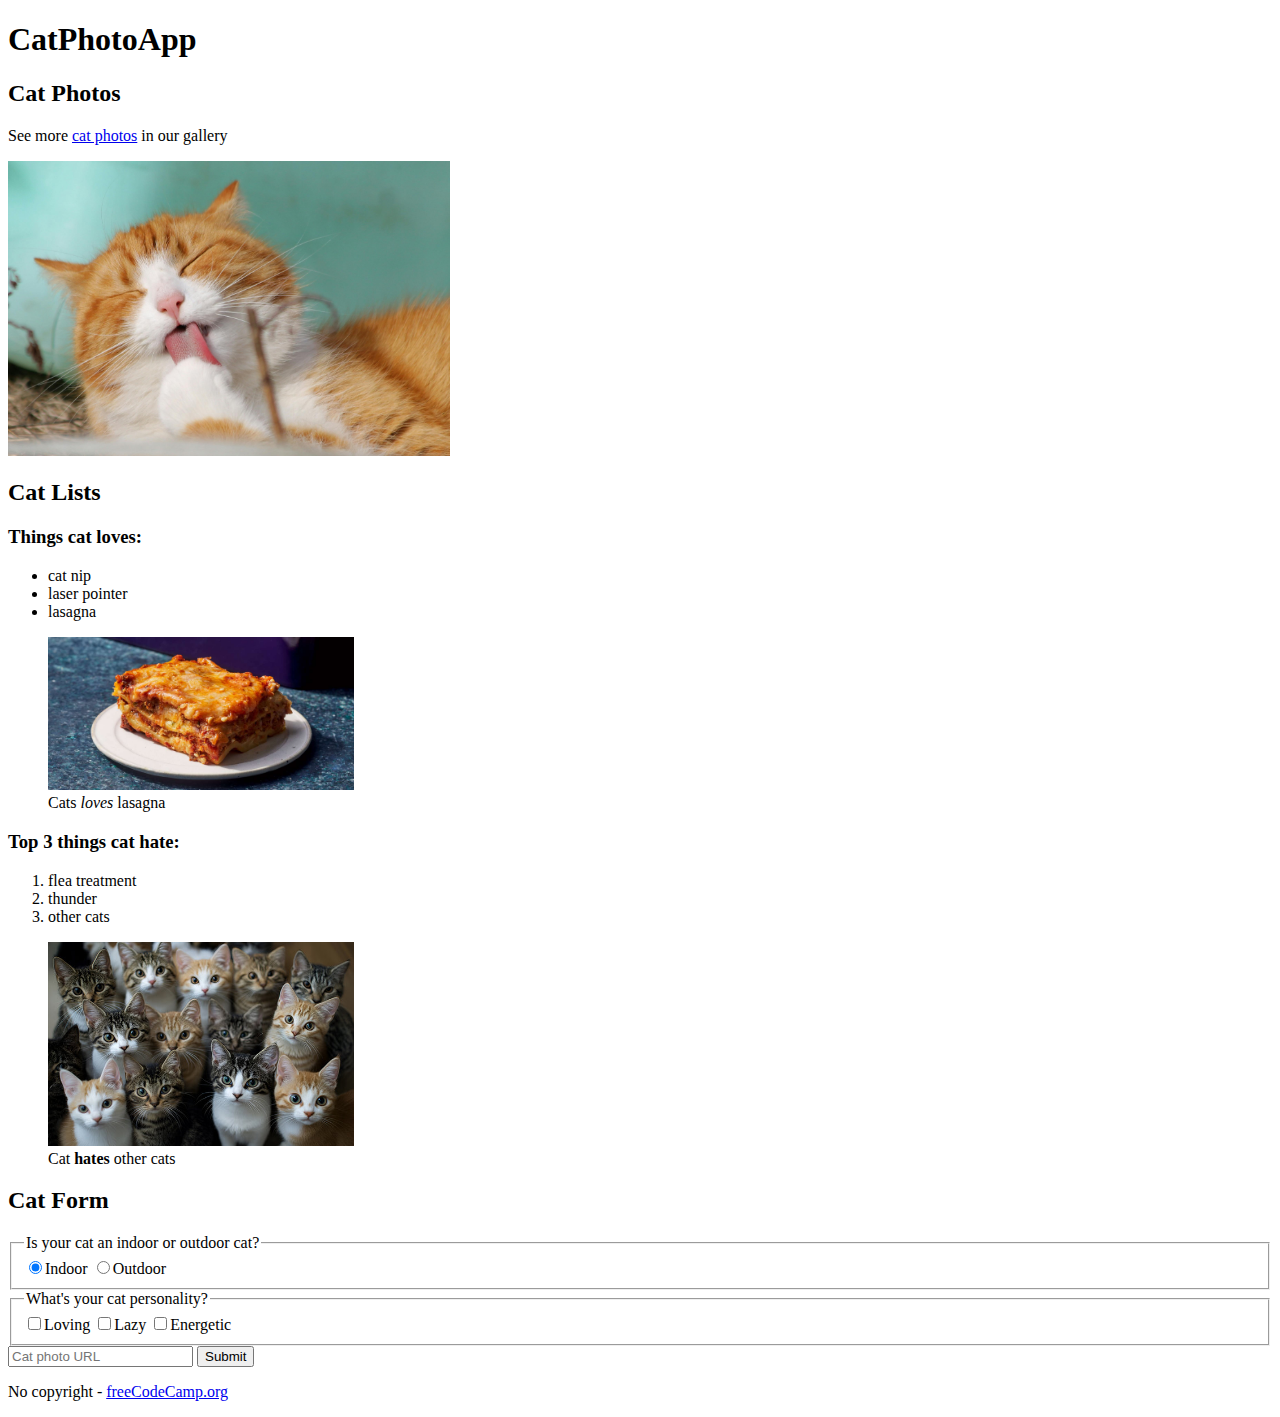
<file: Week1/index.html>
<!DOCTYPE html>
<html lang="en">
<head>
    <meta charset="UTF-8">
    <meta name="viewport" content="width=device-width, initial-scale=1.0">
    <title>Week 1 | CatPhoto App</title>
</head>
<body>
    <main>
    <h1>CatPhotoApp</h1>

    <h2>Cat Photos</h2>
    <p>See more <a href="https://www.pexels.com/search/cat/">cat photos</a> in our gallery</p>
    <img alt="Cat licking paws" src="Cat1.jpg" width="35%" height="35%">
    
    <h2>Cat Lists</h2>

    <h3>Things cat loves: </h3>
    <ul>
        <li>cat nip</li>
        <li>laser pointer</li>
        <li>lasagna</li>
        <p>
        <img src="Lasagna.jpg" alt="Lasgna" width="25%" height="25%">
        <br>
        Cats <i>loves</i> lasagna</p>
    </ul>

    <h3>Top 3 things cat hate: </h3>
    <ol>
        <li>flea treatment</li>
        <li>thunder</li>
        <li>other cats</li>
        <p>
        <img src="FewCats.jpg" alt="A bunch of cats" width="25%" height="25%">
        <br>Cat <strong>hates</strong> other cats
        </p>
    </ol>

    <h2>Cat Form</h2>
    <form>
        <fieldset>
        <legend>Is your cat an indoor or outdoor cat?</legend>
        <input type="radio" name="cat-type" value="Indoor" checked>Indoor
        <input type="radio" name="cat-type" value="Outdoor">Outdoor
        </fieldset>

        <fieldset>
        <legend>What's your cat personality?</legend>
        <input type="checkbox" name="personality" value="Loving">Loving
        <input type="checkbox" name="personality" value="Lazy">Lazy  
        <input type="checkbox" name="personality" value="Energetic">Energetic      
        </fieldset>

        <input type="text" placeholder="Cat photo URL" required>
        <button>Submit</button>
    </form>
    </main>

    <footer>
        <p>No copyright - <a href="https://www.freecodecamp.org">freeCodeCamp.org</a></p>
    </footer>
</body>
</html>
</file>
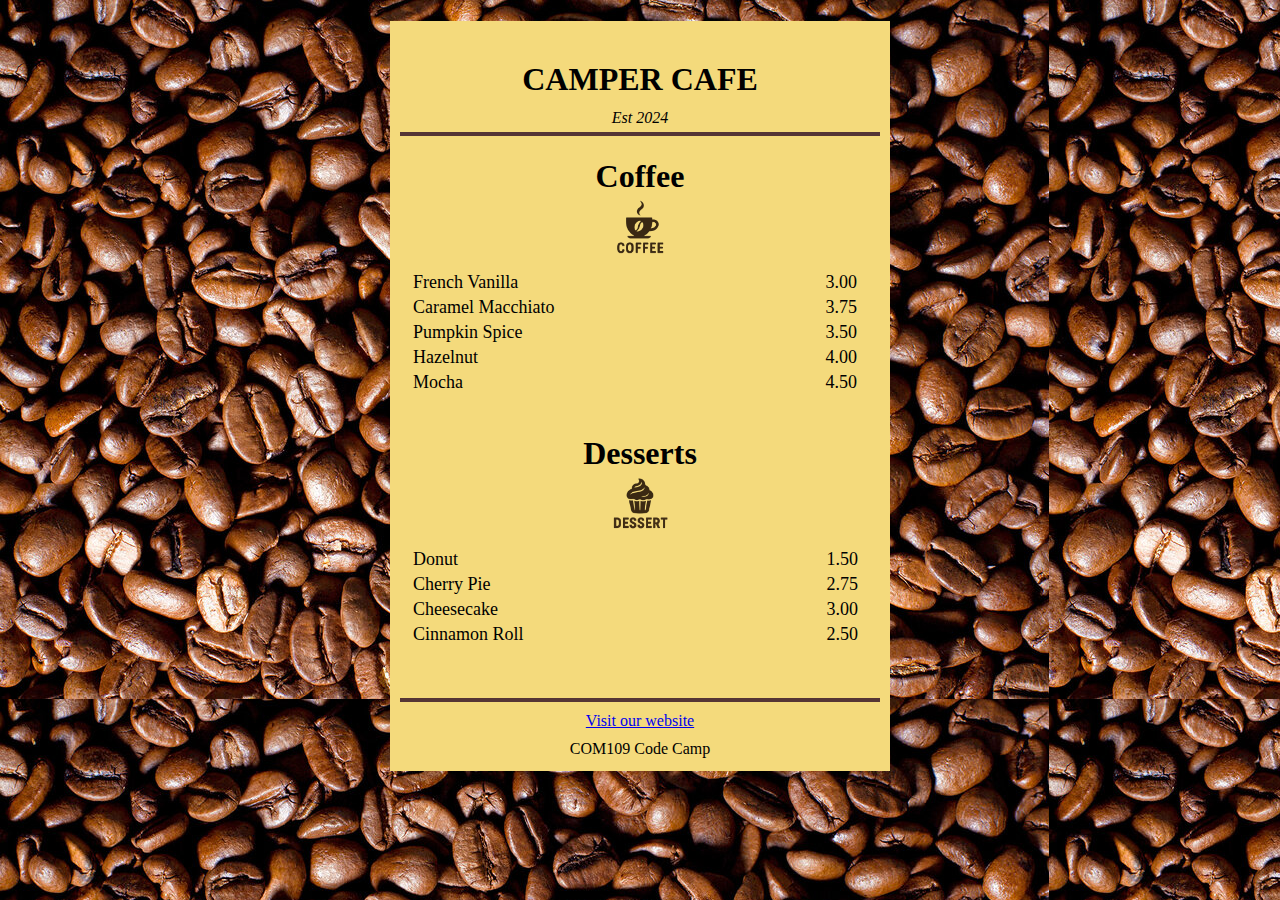
<file: Week2/index.html>
<!DOCTYPE html>
<html lang="en">
<head>
    <meta charset="UTF-8">
    <meta name="viewport" content="width=device-width, initial-scale=1.0">
    <link rel="stylesheet" href="style.css">
    <title>Camper Cafe</title>
</head>
<body background="coffee-beans.jpg" height="auto" width="auto">
    <div class="box">
        <div>
        <h1 id="heading">CAMPER CAFE</h1>
        <p class="estd"><i>Est 2024</i></p>
        </div>

        <div>
        <h1>Coffee</h1>
        <img src="coffeelogo.png" class="coffeelogo">
        </div>
        <table>
            <tr>
            <td  class="things">French Vanilla</td>
            <td class="price">3.00</td>
            </tr>
            <tr>
            <td>Caramel Macchiato</td>
            <td class="price">3.75</td>
            </tr>
            <tr>
            <td  class="things">Pumpkin Spice</td>
            <td class="price">3.50</td>
            </tr>
            <tr>
            <td class="things">Hazelnut</td>
            <td class="price">4.00</td>
            </tr>
            <tr>
            <td class="things">Mocha</td>
            <td class="price">4.50</td>
            </tr>
        </table>
        <br>
        <div>
            <h1>Desserts</h1>
            <img src="dessertlogo.png" class="dessertlogo">
        </div>
        <table>
            <tr>
            <td class="things">Donut</td>
            <td class="price">1.50</td>
            </tr>
            <tr>
            <td class="things">Cherry Pie</td>
            <td class="price">2.75</td>
            </tr>
            <tr>
            <td class="things">Cheesecake</td>
            <td class="price">3.00</td>
            </tr>
            <tr>
            <td class="things">Cinnamon Roll</td>
            <td class="price">2.50</td>
            </tr>
        </table>

        <footer class="foot">
            <a href="https://www.freecodecamp.org">Visit our website</a>
            <p class="com109">COM109 Code Camp</p>
        </footer>
    </div>
</body>
</html>
</file>
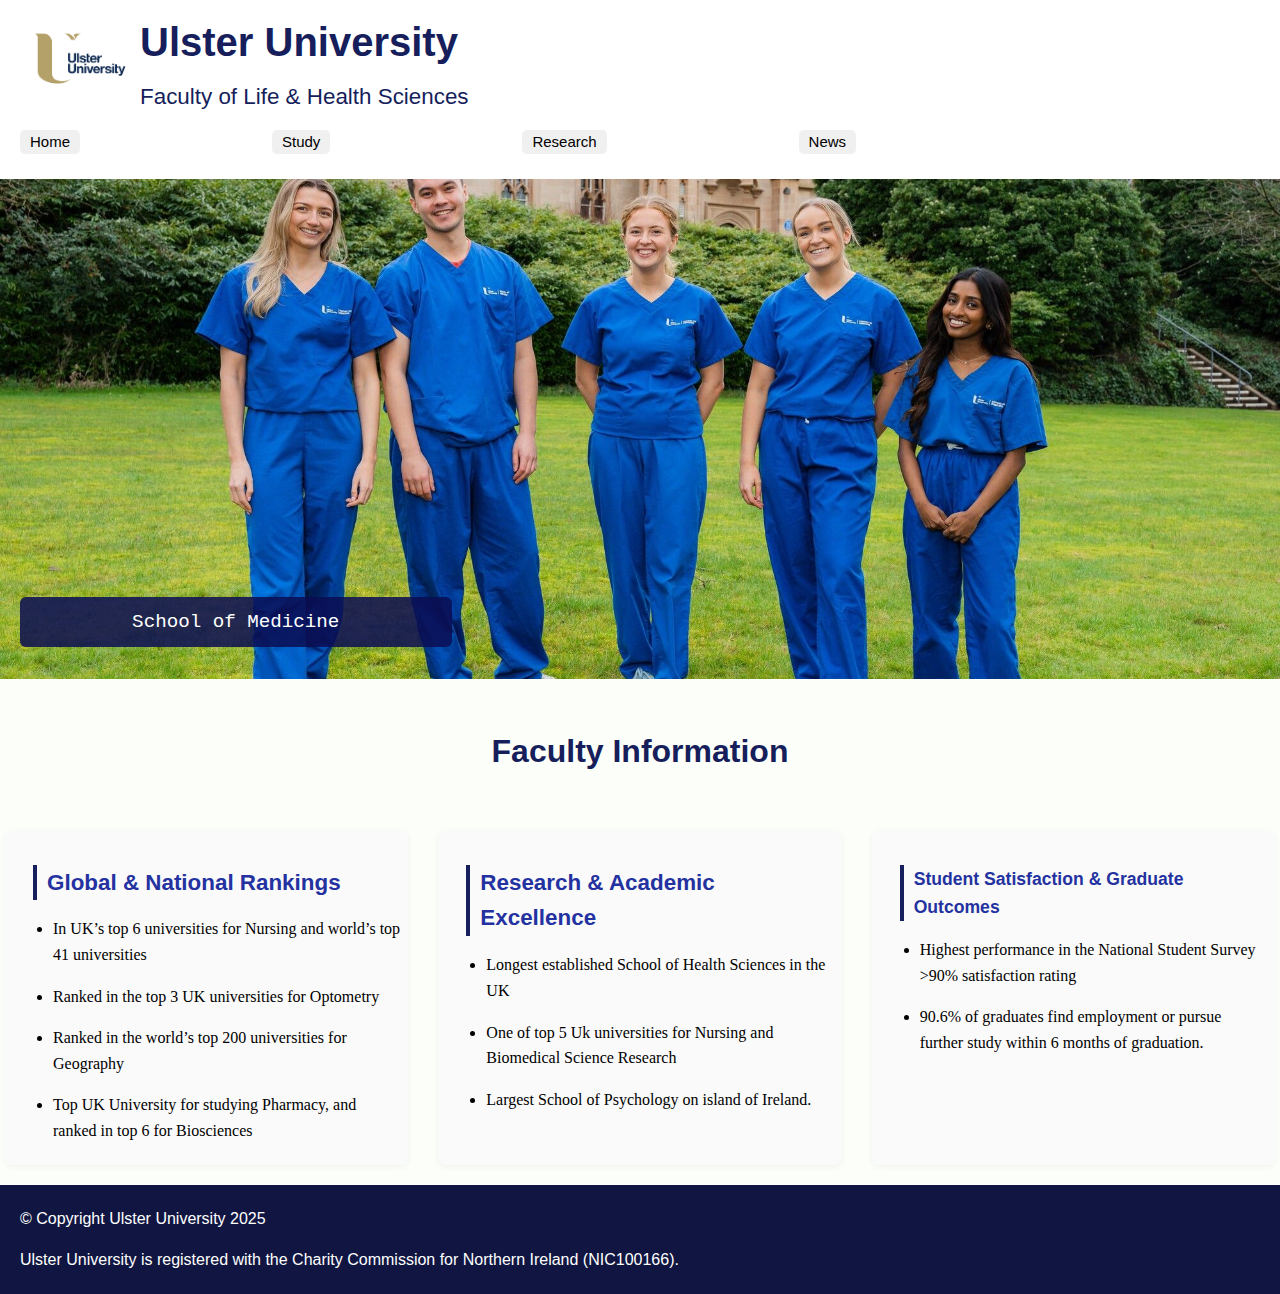
<file: Week3 Seminar/index.html>
<!DOCTYPE html>
<html lang="en">
<head>
    <meta charset="UTF-8">
    <meta name="viewport" content="width=device-width, initial-scale=1.0">
    <link rel="stylesheet" href="style.css">
    <title>Faculty of Life & Health Sciences  Ulster University</title>
</head>
<body>
    <header>
        <div class="header-comtainer">
            <a href="https://www.ulster.ac.uk" target="_blank"><img class="Logo" src="Logo.png" alt="Ulster-university-logo"></a>
            <div class="header-line">
                <h1>Ulster University</h1>
                <h2>Faculty of Life & Health Sciences</h2>
            </div>
            <div class="buttons">
                <p class="every-button"><a href="index.html">Home</a></p>
                <p class="every-button"><a href="https://www.ulster.ac.uk/faculties/life-and-health-sciences/study" target="_blank">Study</a></p>
                <p class="every-button"><a href="https://www.ulster.ac.uk/faculties/life-and-health-sciences/research" target="_blank">Research</a></p>
                <p class="every-button"><a href="https://www.ulster.ac.uk/faculties/life-and-health-sciences/news" target="_blank">News</a></p>
            </div>
        </div>
    </header>

    <div class="Pic-container">
    <img class="front-image" src="homeImage.jpg" alt="Ulster-University-Image">
    <pre class="bottom-left">        School of Medicine        </pre>
    </div>

    <h3>Faculty Information</h3>
    <div class="container">
        <div class="info">
            <h4>Global & National Rankings</h4>
            <ul>
            <li><p>In UK’s top 6 universities for Nursing and world’s top 41 universities</p></li>
            <li><p>Ranked in the top 3 UK universities for Optometry</p></li>
            <li><p>Ranked in the world’s top 200 universities for Geography</p></li>
            <li><p>Top UK University for studying Pharmacy, and ranked in top 6 for Biosciences</p></li>
            </ul>
        </div>

        <div class="info">
            <h4>Research & Academic Excellence</h4>
            <ul>
            <li><p>Longest established School of Health Sciences in the UK</p></li>
            <li><p>One of top 5 Uk universities for Nursing and Biomedical Science Research</p></li>
            <li><p>Largest School of Psychology on island of Ireland.</p></li>
            </ul>
        </div>

        <div class="info">
            <h4 class="student-satisfaction">Student Satisfaction & Graduate Outcomes</h4>
            <ul>
            <li><p>Highest performance in the National Student Survey >90% satisfaction rating</p></li>
            <li><p>90.6% of graduates find employment or pursue further study within 6 months
    of graduation.</p></li>
            </ul>
        </div>
    </div>

    <footer>
        <p>
            &copy; Copyright Ulster University 2025
        </p>
        <p>Ulster University is registered with the Charity Commission for Northern Ireland (NIC100166).</p>
    </footer>
</body>
</html>
</file>
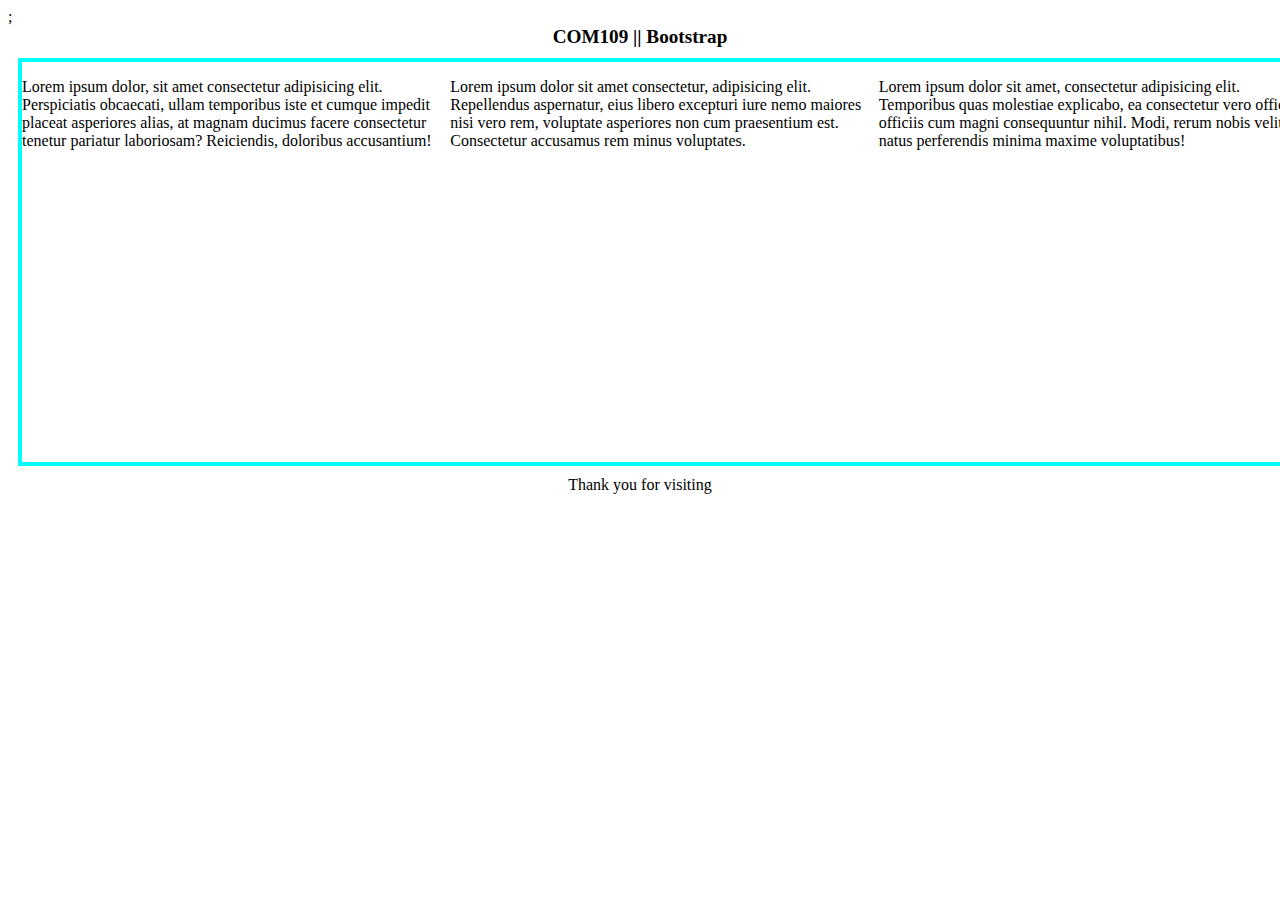
<file: Week3/index.html>
<!DOCTYPE html>
<html lang="en">
<head>
    <meta charset="UTF-8">
    <meta name="viewport" content="width=device-width, initial-scale=1.0">
    ;<link rel="stylesheet" href="https://stackpath.bootstrapcdn.com/bootstrap/4.3.1/js/bootstrap.min.js">
    <link rel="stylesheet" href="style.css">
    <title>COM 109 Bootstrap</title>
</head>
<body>
    <header>COM109 || Bootstrap</header>
    <div class="container">
        <div class="grid-container">
        <p>Lorem ipsum dolor, sit amet consectetur adipisicing elit. Perspiciatis obcaecati, ullam temporibus iste et cumque impedit placeat asperiores alias, at magnam ducimus facere consectetur tenetur pariatur laboriosam? Reiciendis, doloribus accusantium!</p>
        <P>Lorem ipsum dolor sit amet consectetur, adipisicing elit. Repellendus aspernatur, eius libero excepturi iure nemo maiores nisi vero rem, voluptate asperiores non cum praesentium est. Consectetur accusamus rem minus voluptates.</P>
        <p>Lorem ipsum dolor sit amet, consectetur adipisicing elit. Temporibus quas molestiae explicabo, ea consectetur vero officia officiis cum magni consequuntur nihil. Modi, rerum nobis velit natus perferendis minima maxime voluptatibus!</p>
        </div>
    </div>

    <footer>Thank you for visiting</footer>
</body>
</html>
</file>
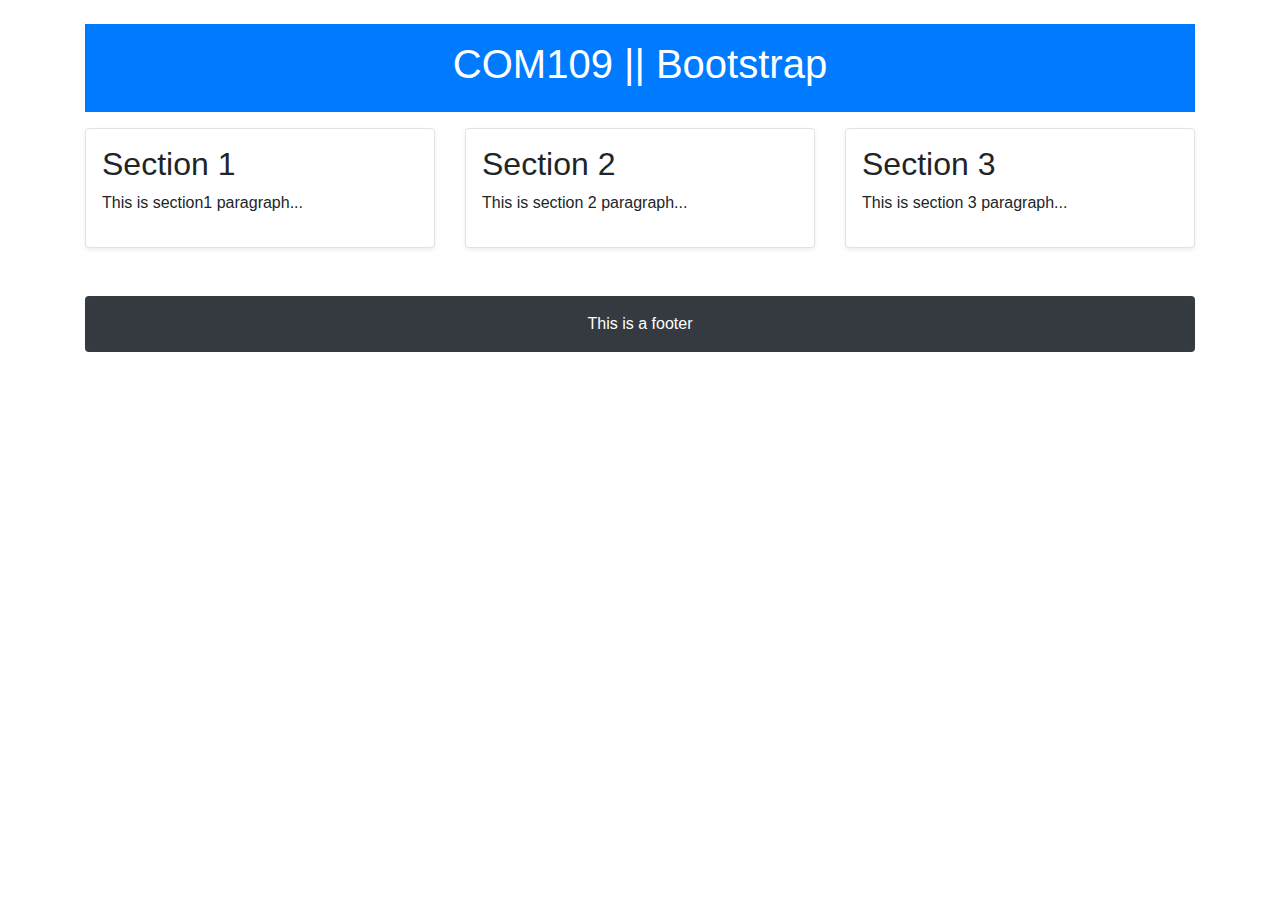
<file: Week3/index2.html>
<!DOCTYPE html>
<html lang="en">
<head>
    <meta charset="UTF-8">
    <meta name="viewport" content="width=device-width, initial-scale=1.0">
    <title>COM 109 Bootstrap</title>
    <link rel="stylesheet" href="https://stackpath.bootstrapcdn.com/bootstrap/4.3.1/css/bootstrap.min.css">
</head>
<body>
    <div class="container my-4">
        <header class="bg-primary text-white text-center py-3 mb-3">
            <h1>COM109 || Bootstrap</h1>
        </header>

        <main class="row">
            <section class="col-md-4 mb-4">
                <div class="p-3 bg-white border rounded shadow-sm">
                    <h2>Section 1</h2>
                    <p>This is section1 paragraph...</p>
                </div>
            </section>

            <section class="col-md-4 mb-4">
                <div class="p-3 bg-white border rounded shadow-sm">
                    <h2>Section 2</h2>
                    <p>This is section 2 paragraph...</p>
                </div>
            </section>

            <section class="col-md-4 mb-4">
                <div class="p-3 bg-white border rounded shadow-sm">
                    <h2>Section 3</h2>
                    <p>This is section 3 paragraph...</p>
                </div>
            </section>
        </main>

        <footer class="bg-dark text-white text-center py-3 mt-4 rounded">
            <p class="mb-0">This is a footer</p>
        </footer>
    </div>
</body>
</html>
</file>
<file: Week2/style.css>
@charset "UTF-8";

.box{
    width: 500px;
    height: 750px;
    background-color: rgb(244, 218, 124);
    margin: auto;
}

h1{
    text-align: center;
    font-family: Georgia, 'Times New Roman', Times, serif;
    font-weight: 1200;
    font-size: 2em;
    margin-bottom: -5px;
}

#heading{
    padding-top: 40px;
}

.box{
    text-align: center;
}

.estd{
    border-bottom: 4px solid rgb(85, 53, 53);
    padding-bottom: 5px;
    margin-left: 10px;
    margin-right: 10px;
}

.coffeelogo{
    height: 15%;
    width: 15%;
}

.dessertlogo{
    height: 15%;
    width: 15%;
}

.things{
    text-align:left;
    padding-right: 300px;
}

table{
    margin-left: 20px;
    margin-right: 20px;
    
}

table,td{
    font-size: large;
    text-align: left;
}

.foot{
    margin-top: 50px;
    border-top: 4px solid rgb(85, 53, 53);
    padding-top: 10px;
    margin-left: 10px;
    margin-right: 10px;
}

.com109{
    margin-top: 10px;
    padding-top: -10px;
}
</file>
<file: Week3 Seminar/style.css>
body {
    margin: 0;
    padding: 0;
    font-family:'Segoe UI', Tahoma, Geneva, Verdana, sans-serif;
    background-color: rgba(251, 254, 246, 0.644);
    line-height: 1.6;
}

header {
    background-color: rgb(255, 255, 255);
    color: black;
    padding: 10px 0;
}

.Logo{
    width: 120px; 
    height: auto;
    flex-shrink: 0;
}

.header-line h1 {
    margin: 0;
    font-size: 2.5rem;
    color: rgb(22, 30, 91);
    text-align: left;
}

.header-line{
    display: flex;
    flex-direction: column;
    justify-content: center;
    flex: 1;
}

.header-comtainer{
    display: flex;
    align-items: center;
    justify-content: space-between;
    flex-wrap: wrap;
    padding: 0 20px;
}

.buttons{
    align-items: center;
    display: grid;
    grid-template-columns: repeat(4, minmax(min-content, max-content));
    column-gap:15vw;
    background-color: rgba(255, 255, 255, 0.745);
    margin-right: 25%;
    border-radius: 5px;
}

.every-button{
    font-size: 15px;
    text-align: center;
    background-color: rgba(228, 228, 228, 0.57);
    border-radius: 5px;
    padding-left: 10px;
    padding-right: 10px;
}

a:link{
    color: black;
    text-decoration: none;
}

a:hover{
    color:black;
    text-decoration: none;
    background-color: rgba(123, 123, 118, 0.671);
}


.header-line h2 {
    margin: 5px 0 0;
    font-weight: 400;
    font-size: 1.4rem;
    color: rgb(22, 30, 91);
    text-align: left;
}

.Pic-container {
    position: relative;
    text-align: center;
}

.front-image {
    width: 100%;
    max-height: 500px;
    object-fit: cover;
}

.bottom-left {
    position: absolute;
    bottom: 20px;
    left: 20px;
    background-color: rgba(10, 13, 82, 0.85);
    color: white;
    padding: 10px 20px;
    font-size: 1.2rem;
    border-radius: 6px;
}


h3 {
    margin-top: 40px;
    text-align: center;
    font-size: 2rem;
    color: rgb(22, 30, 91);
}

.container {
    display: grid;
    grid-template-columns: repeat(3, minmax(250px, 1fr));
    gap: 20px;
}

h4 {
    margin: 30px 20px 10px;
    font-size: 1.4rem;
    border-left: 4px solid rgb(22, 30, 91);
    padding-left: 10px;
    color: rgb(35, 50, 160);
}
.student-satisfaction{
    font-size: 1.1rem;
}

.info {
    margin: 20px 5px;
    font-size: 1rem;
    background-color: rgba(251, 250, 250, 0.93);
    padding: 5px 8px;
    border-radius: 8px;
    box-shadow: 0 2px 6px rgba(0,0,0,0.05);
}

li{
    font-size: 16px;
    font-family: 'Times New Roman', Times, serif;
}

footer{
    background-color: rgb(16, 22, 65);
    color: white;
    padding: 5px 20px;
}


@media (max-width: 768px) {
    .front-image {
        max-height: 300px;
    }

    .header-line h1 {
        font-size: 2rem;
    }

    .header-line h2 {
        font-size: 1.1rem;
    }

    .buttons {
        grid-template-columns: repeat(2, 1fr);
        column-gap: 10px;
        margin-right: 0;
        margin-top: 10px;
        width: 100%;
        justify-content: center;
    }

    .bottom-left {
        font-size: 1rem;
        padding: 8px 16px;
    }

}
</file>
<file: Week3/style.css>
@charset "UTF-8";

header{
    text-align: center;
    font-size: larger;
    font-family: Georgia, 'Times New Roman', Times, serif;
    font-weight: 900;
}

.container{
    display: grid;
    place-items: center;
}

.grid-container{
    margin: 10px;
    display: grid;
    grid-template-columns: 2fr 2fr 2fr;
    grid-template-rows: 1fr;
    grid-column-gap: 5px;
    width: 100vw;
    height: 400px;
    border:4px solid aqua;
}

footer{
    text-align: center;
}
</file>
